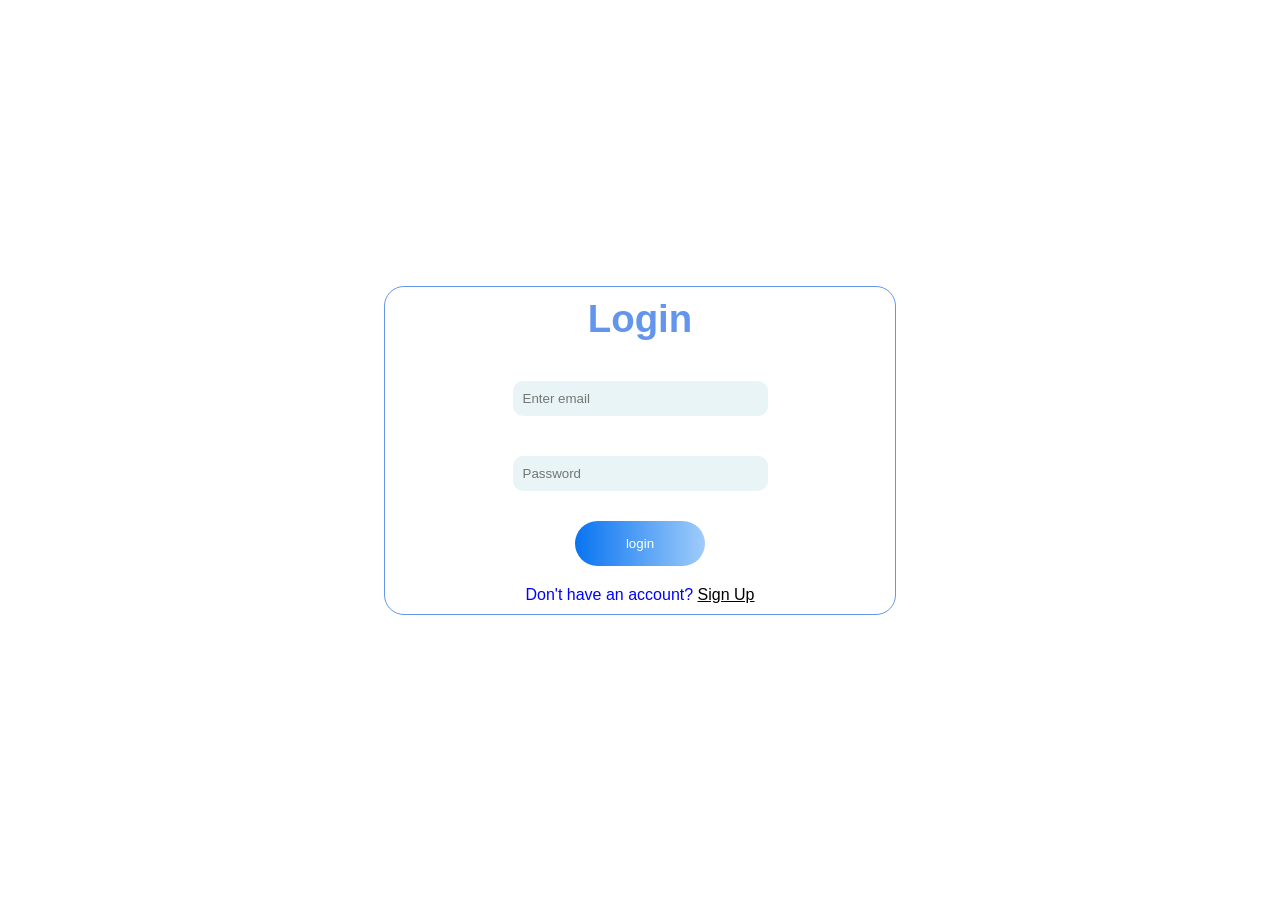
<file: index.html>
<!DOCTYPE html>
<html lang="en">
<head>
    <meta charset="UTF-8">
    <meta name="viewport" content="width=device-width, initial-scale=1.0">
    <title>Libra:LibraryMangement</title>
<link rel="icon" href="https://e7.pngegg.com/pngimages/223/94/png-clipart-new-testament-chapter-by-chapter-old-testament-logo-book-book-blue-other-thumbnail.png" type="image/x-icon">

    <link rel="stylesheet" href="index.css">
</head>
<body>

    <div class="box" id="bx">
        <h1>Login</h1>
        <input type="email" placeholder="Enter email" class="e"  id="eb" required>
        <input type="password" placeholder="Password" class="p"  id="pb" required>
        <div><button type="submit" id="sb" onclick="login()">login</button></div>
        <p style="color:blue;">Don't have an account? <a href="register.html" style="color:black;">Sign Up</a></p>
</div>
    <div class="otp box" id="obx">
         <h1>OTP Verification</h1>
        <input type="number" placeholder="Enter otp" class="e" id="ob" required>
<div><button type="submit" id="vb" onclick="verify()">Verify</button></div>
</div>
      <script src="index.js"></script>  
</body>
</html>
</file>
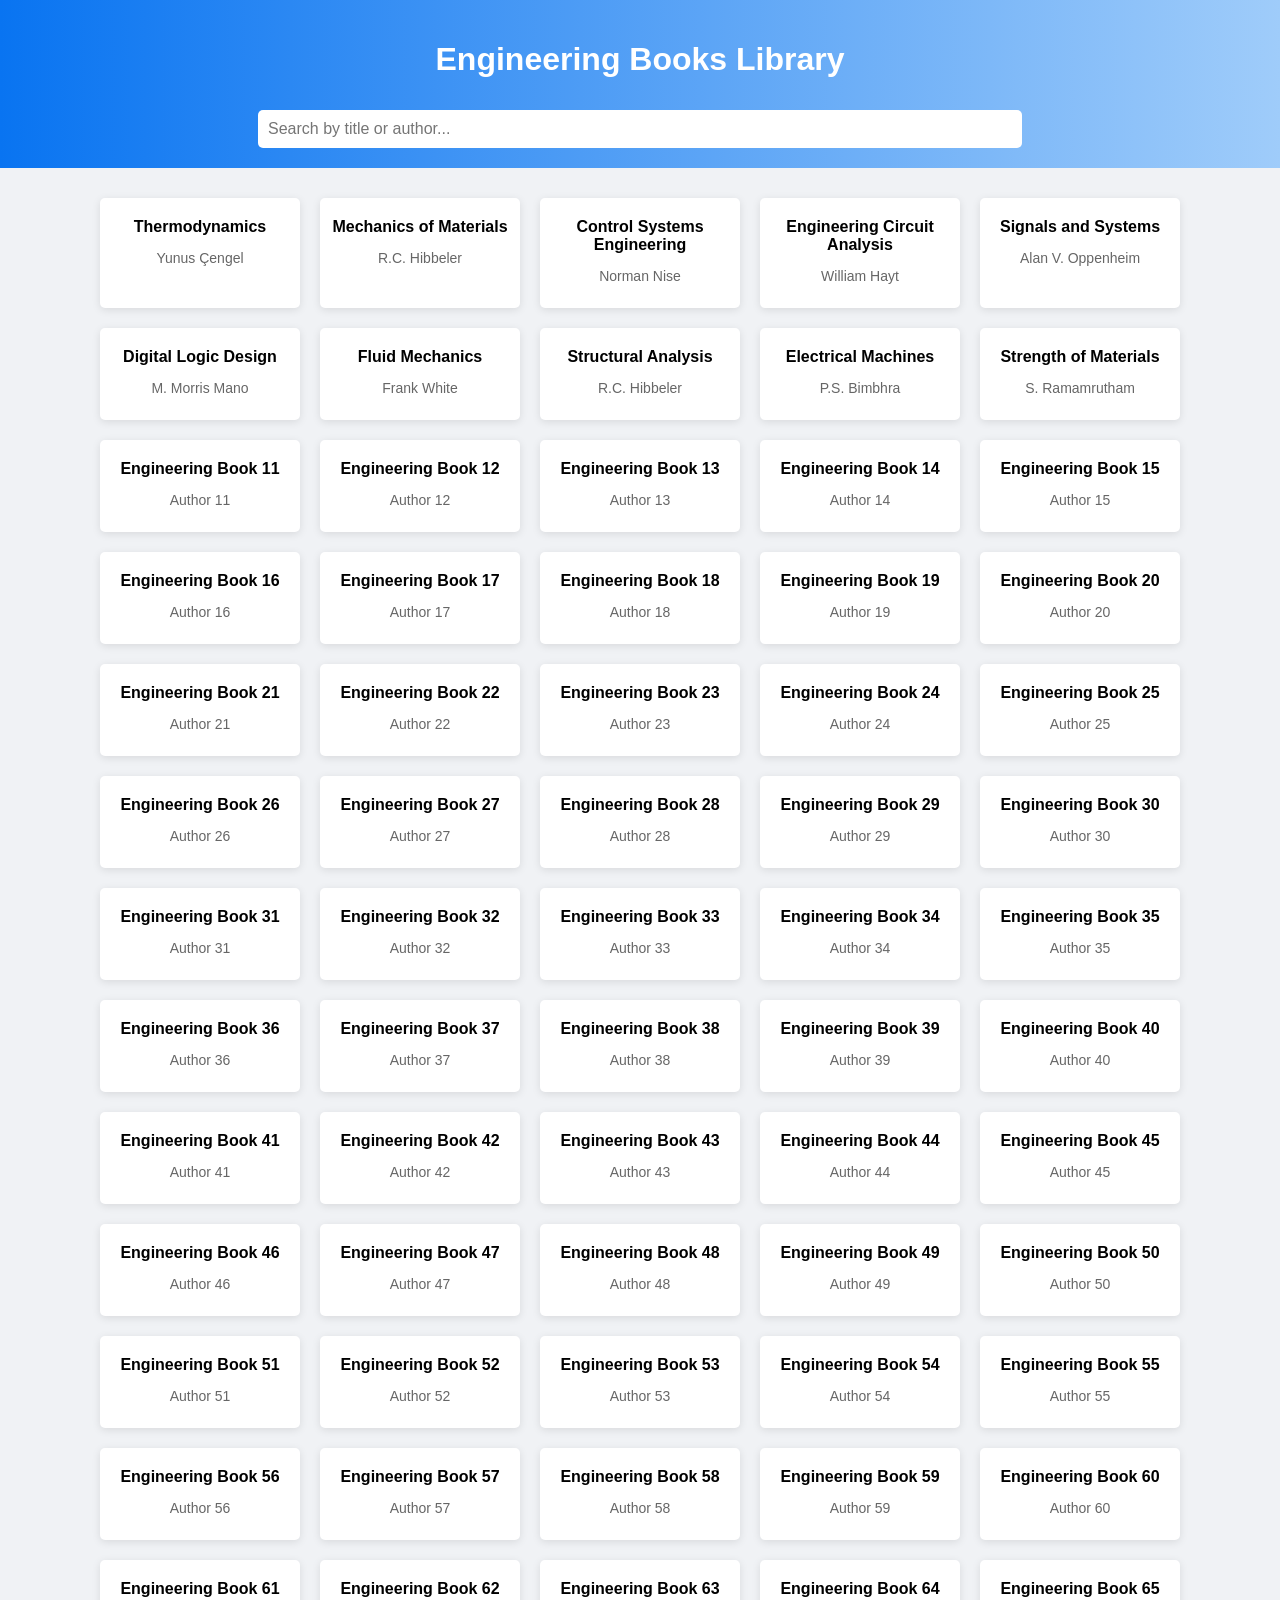
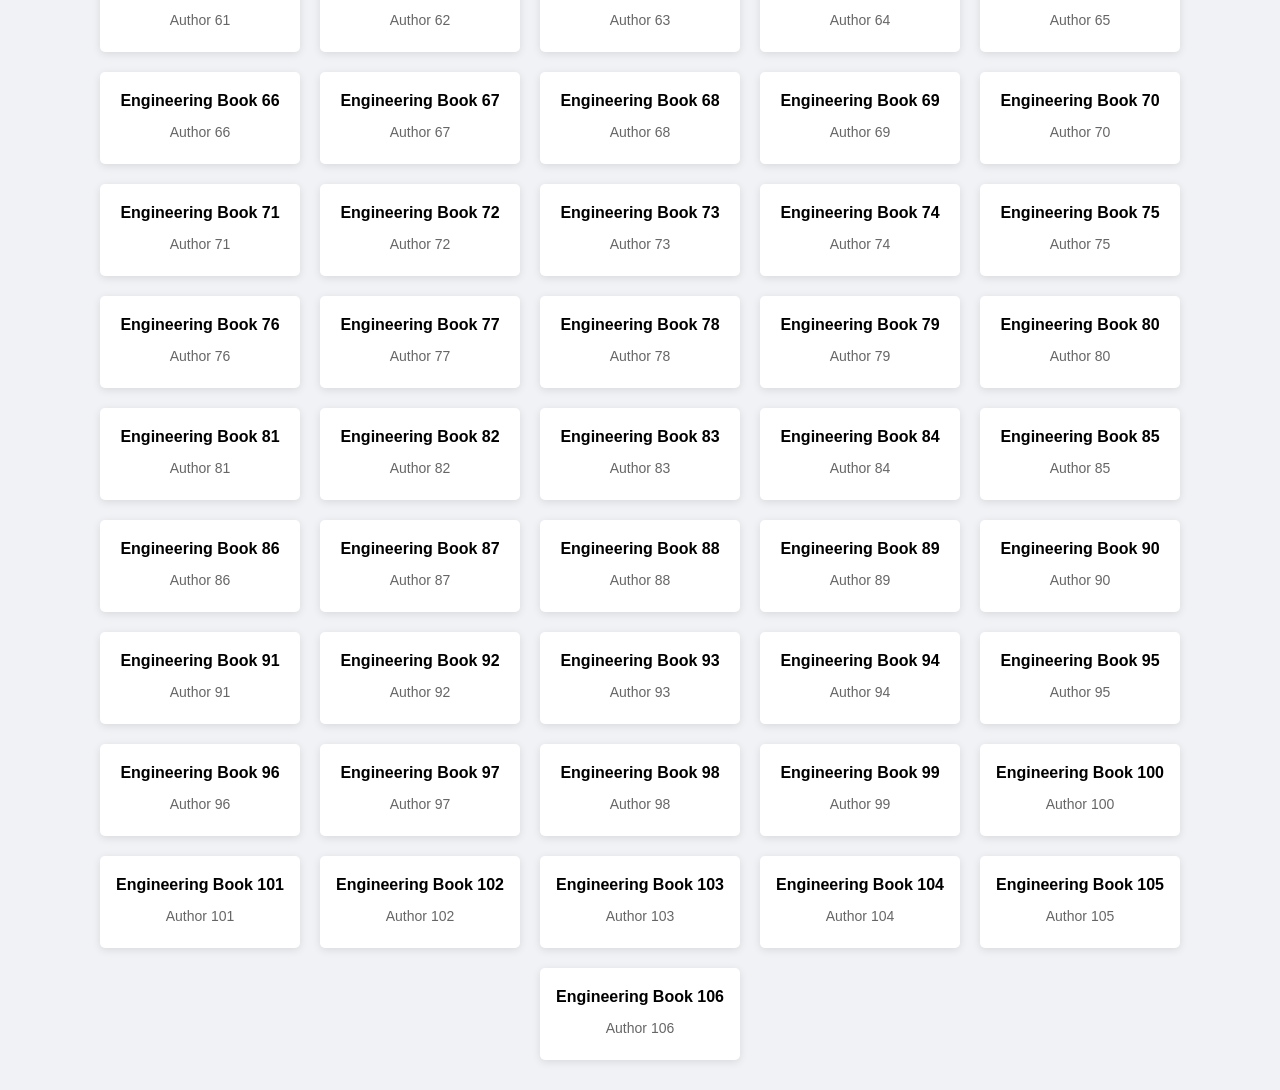
<file: book.html>
<!DOCTYPE html>
<html lang="en">
<head>
  <meta charset="UTF-8">
  <link rel="icon" href="https://e7.pngegg.com/pngimages/223/94/png-clipart-new-testament-chapter-by-chapter-old-testament-logo-book-book-blue-other-thumbnail.png" type="image/x-icon">
  <title>Engineering Books Library</title>
  <link rel="stylesheet" href="book.css">
</head>
<body>
<header>
    <h1>Engineering Books Library</h1>
    <input type="text" id="search" placeholder="Search by title or author..." />
  </header>

  <main id="book-list"></main>
<script src="book.js"></script>
</body>
</html>
</file>
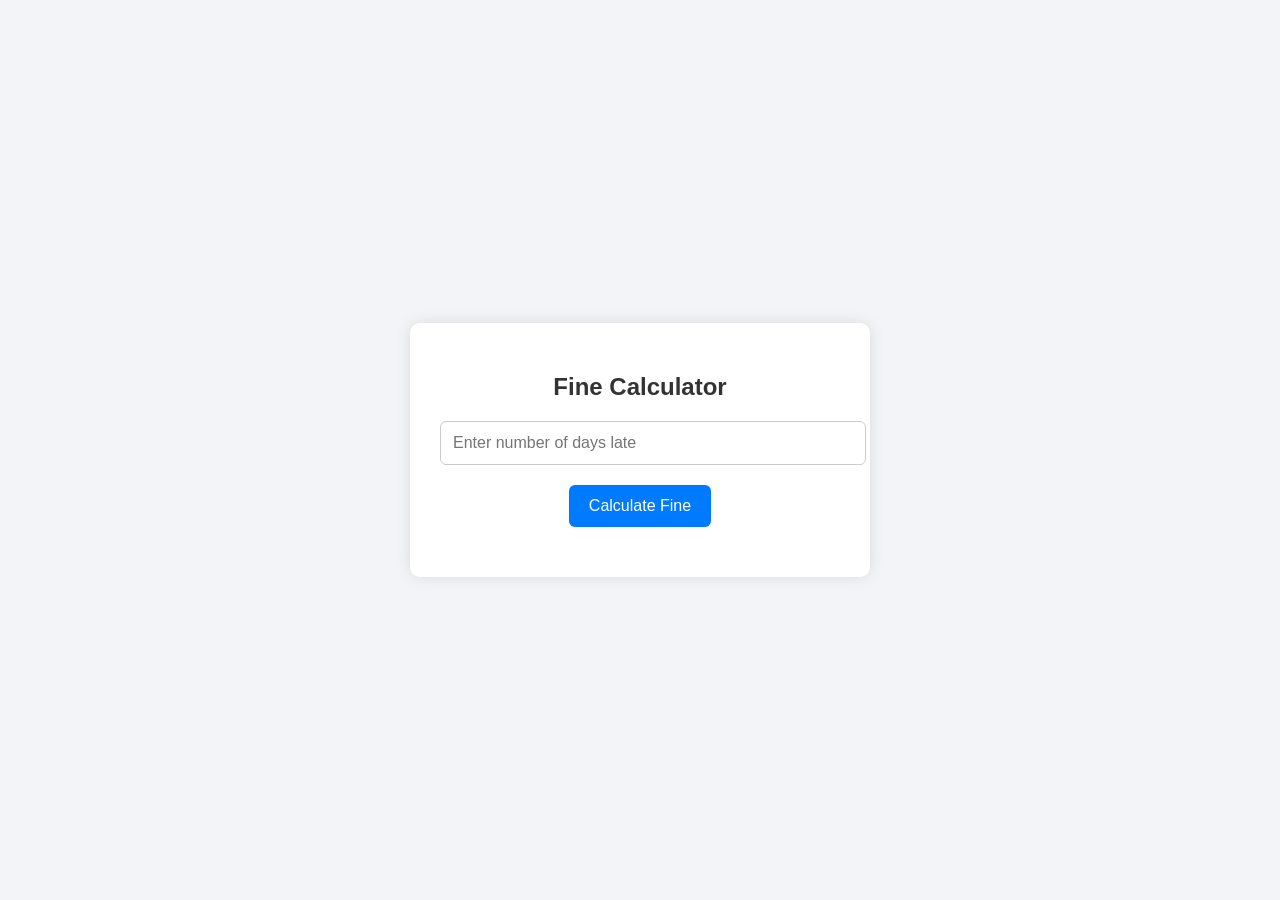
<file: fine.html>
<!DOCTYPE html>
<html lang="en">
<head>
  <meta charset="UTF-8">
  <meta name="viewport" content="width=device-width, initial-scale=1">
    <link rel="icon" href="https://e7.pngegg.com/pngimages/223/94/png-clipart-new-testament-chapter-by-chapter-old-testament-logo-book-book-blue-other-thumbnail.png" type="image/x-icon">
  <title>Fine Calculation</title>
  <link rel="stylesheet" href="fine.css">
  
</head>
<body>
  <div class="container">
    <h2>Fine Calculator</h2>
    <input type="number" id="daysLate" placeholder="Enter number of days late" min="0">
    <button onclick="calculateFine()">Calculate Fine</button>
    <div id="result"></div>
  </div>

  <script src="fine.js"></script>
</body>
</html>
</file>
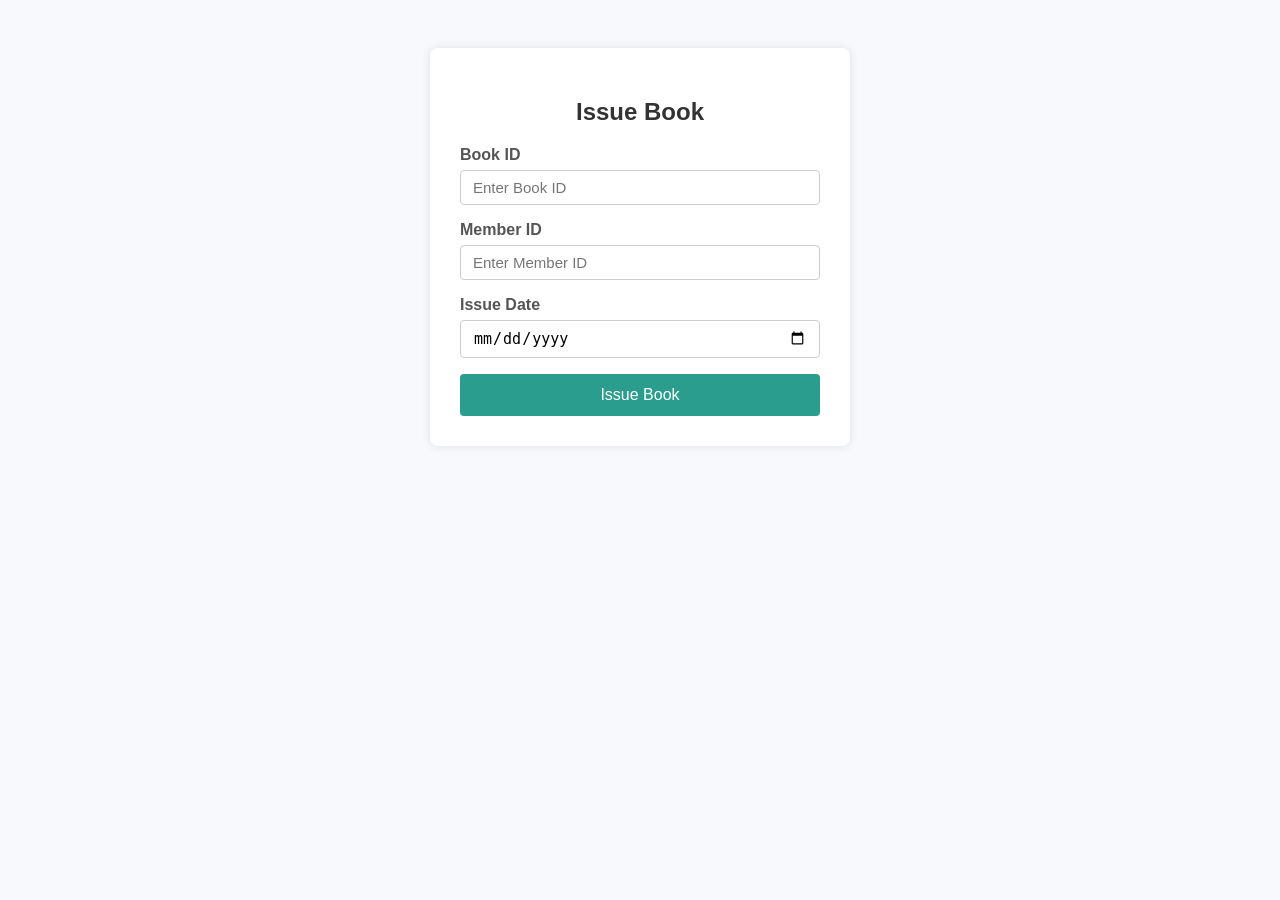
<file: ib.html>
<!DOCTYPE html>
<html lang="en">
<head>
<meta charset="UTF-8" />
<meta name="viewport" content="width=device-width, initial-scale=1" />
<title>Issue Book - Library Management</title>
<link rel="icon" href="https://e7.pngegg.com/pngimages/223/94/png-clipart-new-testament-chapter-by-chapter-old-testament-logo-book-book-blue-other-thumbnail.png" type="image/x-icon">
  <link rel="stylesheet" href="media.css">
<style>
  body {
    font-family: Arial, sans-serif;
    background: #f7f9fc;
    display: flex;
    justify-content: center;
    padding: 40px;
  }
  .issue-book-container {
    background: white;
    padding: 30px;
    border-radius: 8px;
    width: 360px;
    box-shadow: 0 0 10px rgb(0 0 0 / 0.1);
  }
  h2 {
    margin-bottom: 20px;
    color: #333;
    text-align: center;
  }
  label {
    display: block;
    margin-bottom: 6px;
    font-weight: bold;
    color: #555;
  }
  input[type="text"], input[type="date"] {
    width: 100%;
    padding: 8px 12px;
    margin-bottom: 16px;
    border: 1px solid #ccc;
    border-radius: 4px;
    box-sizing: border-box;
    font-size: 15px;
  }
  button {
    width: 100%;
    padding: 12px;
    background: #2a9d8f;
    border: none;
    color: white;
    font-size: 16px;
    cursor: pointer;
    border-radius: 4px;
  }
  button:hover {
    background: #21867a;
  }
  .message {
    margin-top: 20px;
    padding: 15px;
    border-radius: 5px;
  }
  .message.success {
    background: #d4edda;
    color: #155724;
  }
  .message.error {
    background: #f8d7da;
    color: #721c24;
  }
</style>
</head>
<body>

<div class="issue-book-container">
  <h2>Issue Book</h2>
  <form id="issueBookForm">
    <label for="bookId">Book ID</label>
    <input type="text" id="bookId" name="bookId" required placeholder="Enter Book ID" />

    <label for="memberId">Member ID</label>
    <input type="text" id="memberId" name="memberId" required placeholder="Enter Member ID" />

    <label for="issueDate">Issue Date</label>
    <input type="date" id="issueDate" name="issueDate" required />

    <button type="submit">Issue Book</button>
  </form>
  <div id="message" class="message" style="display:none;"></div>
</div>

<script>
  document.getElementById('issueBookForm').addEventListener('submit', function(e) {
    e.preventDefault();

    const bookId = document.getElementById('bookId').value.trim();
    const memberId = document.getElementById('memberId').value.trim();
    const issueDate = document.getElementById('issueDate').value;

    const messageDiv = document.getElementById('message');

    // Simple validation
    if (!bookId || !memberId || !issueDate) {
      messageDiv.style.display = 'block';
      messageDiv.className = 'message error';
      messageDiv.textContent = 'Please fill in all fields.';
      return;
    }

    // Here you would typically send data to server via AJAX/fetch
    // For demo, just show confirmation message

    messageDiv.style.display = 'block';
    messageDiv.className = 'message success';
    messageDiv.innerHTML = `<strong>Success!</strong><br>Book ID <em>${bookId}</em> has been issued to Member ID <em>${memberId}</em> on <em>${issueDate}</em>.`;

    // Reset form
    this.reset();
  });
</script>

</body>
</html>
</file>
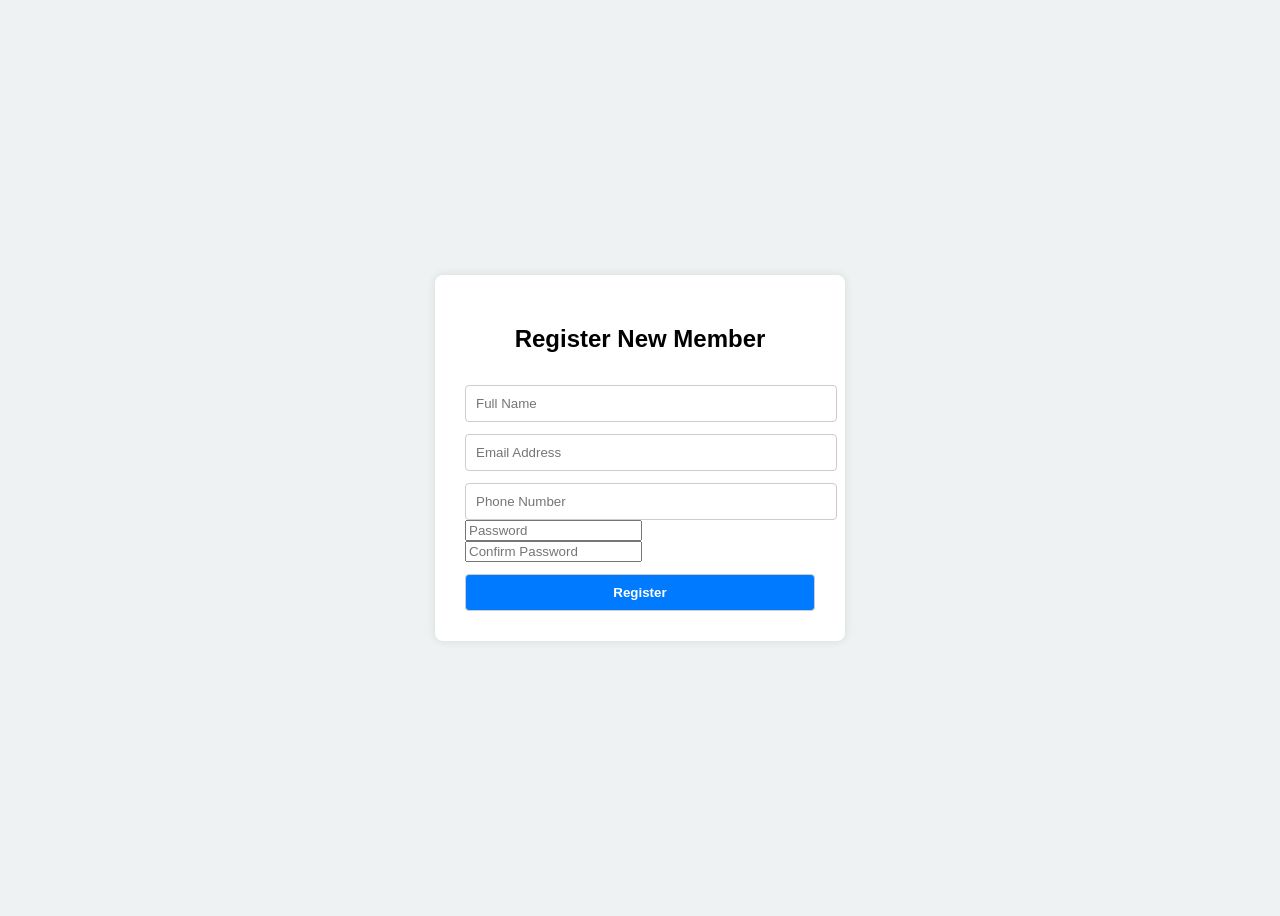
<file: register.html>
<!DOCTYPE html>
<html lang="en">
<head>
    <meta charset="UTF-8">
    <title>Library Member Registration</title>
    <link rel="stylesheet" href="register.css">
</head>
<body>
<div class="form-container">
    <h2>Register New Member</h2>
    <form action="register.php" method="POST">
        <input type="text" name="full_name" placeholder="Full Name" required>
<input type="email" name="email" placeholder="Email Address" required>
        <input type="text" name="phone" placeholder="Phone Number" required>
        <input type="password" name="password" placeholder="Password" required>
        <input type="password" name="confirm_password" placeholder="Confirm Password" required>
        <input type="submit" value="Register">
    </form>
</div>
</body>
</html>
</file>
<file: index.css>
*{
    margin: 0;
    padding: 0;
    box-sizing: border-box;
    font-family: Verdana, Geneva, Tahoma, sans-serif;
}
html,body{
    height: 100%;
    width: 100%;
}
body{
background: url(https://images.unsplash.com/photo-1507738978512-35798112892c?q=80&w=2070&auto=format&fit=crop&ixlib=rb-4.1.0&ixid=M3wxMjA3fDB8MHxwaG90by1wYWdlfHx8fGVufDB8fHx8fA%3D%3D);

font-size: 16px;
background-size: cover;
background-repeat: no-repeat;
background-position: center;
display: flex;
justify-content: space-around;
align-items: center;
}


.box{
width: 40%;

    text-align: center;
color:cornflowerblue;
border: 1px solid cornflowerblue;
border-radius:20px ;
backdrop-filter: blur(5px);
padding-bottom: 10px;
padding-top: 10px;
}
input{
width:50%;
border-radius: 10px;
padding: 10px;
 margin: 10px auto;
border: none;
background-color: rgb(232, 244, 245);

}
input.e{
    margin: 40px auto 30px auto;
}
button{
    margin: 20px auto;
    padding: 15px 10%;
    border-radius: 40px;
    border: none;
    color:white;
background:linear-gradient(to left, #9fccfa,#0974f1);
cursor: pointer;
}

h1{
    font-size: 3vw;
}
@media (max-width:800px) {
    .box{
        height: 45vh;
        width: 70vw;

    }
    h1{
        font-size: 5vw;
    }
}

div.otp{
    display: none;
}
</file>
<file: book.css>
body {
      font-family: Arial, sans-serif;
      margin: 0;
      padding: 0;
      background-color: #f0f2f5;
    }

    header {
background:linear-gradient(to left, #9fccfa,#0974f1);
      color: white;
      padding: 20px;
      text-align: center;
    }

    header input {
      width: 60%;
      padding: 10px;
      margin-top: 10px;
      font-size: 16px;
      border: none;
      border-radius: 5px;
    }

    #book-list {
      display: flex;
      flex-wrap: wrap;
      justify-content: center;
      padding: 20px;
    }

    .book {
      background-color: #fff;
      border-radius: 5px;
      box-shadow: 0 2px 8px rgba(0,0,0,0.1);
      width: 180px;
      margin: 10px;
      padding: 10px;
      text-align: center;
    }

    .book img {
      width: 100%;
      height: 250px;
      object-fit: cover;
      border-radius: 5px;
    }

    .book h3 {
      font-size: 16px;
      margin: 10px 0 5px;
    }

    .book p {
      font-size: 14px;
      color: #666;
    }
</file>
<file: fine.css>
body {
      font-family: Arial, sans-serif;
      background-color: #f2f4f8;
      display: flex;
      justify-content: center;
      align-items: center;
      height: 100vh;
      margin: 0;
    }

    .container {
      background-color: white;
      padding: 30px;
      border-radius: 10px;
      box-shadow: 0 0 15px rgba(0,0,0,0.1);
      width: 100%;
      max-width: 400px;
      text-align: center;
    }

    h2 {
      margin-bottom: 20px;
      color: #333;
    }

    input {
      width: 100%;
      padding: 12px;
      margin-bottom: 20px;
      border: 1px solid #ccc;
      border-radius: 6px;
      font-size: 16px;
    }

    button {
      background-color: #007BFF;
      color: white;
      padding: 12px 20px;
      border: none;
      border-radius: 6px;
      font-size: 16px;
      cursor: pointer;
    }

    button:hover {
      background-color: #0056b3;
    }

    #result {
      margin-top: 20px;
      font-size: 18px;
      color: #444;
    }
</file>
<file: media.css>
@media (max-width:921px) {
    ul{
        display: none;
    }
    i{
        display: block;
    }
a:hover{
font-size: 30px;

}
.landingpage{
    /* flex-wrap: wrap; */
    flex-direction: column;
}
.cont{
    margin-top: 5%;
    width: 100%;
    height: 70%;
    

}
.conti{
    width: 100%;
height: 30%;


}
.sub{
    font-size:1.0rem ;
}

}
@media (max-width:250px) {
    h1{
        font-size: 15px;
    }
    p{
        font-size: 10px;
    }
}
@media (max-width:150px) {
    h1{
        font-size: 10px;
    }
    p{
        font-size: 10px;
    }
}
@media (max-width: 600px) {
    .location{
        flex-direction: column;
    }
    .map{
        width: 100%;
    }
    .address{

        margin-top: 5px;
        width: 100%;
    }
}
.ml{
   position: absolute;
   left:0%;
   top:6%;
   display:inline-block;
    flex-direction: column;
    width: 100vw;
background:linear-gradient(to left, #9fccfa,#0974f1);
    text-align: center;
  
}
@media (max-width:800px) {
    .about{
        flex-direction: column;
    }
    h1{
        font-size: 20px;
    }
    p{
        font-size: 10px;
    }
}

@media (max-width: 768px) {
  .stats-container {
    grid-template-columns: repeat(2, 1fr);
  }
}

@media (max-width: 480px) {
  .stats-container {
    grid-template-columns: 1fr;
  }
}
</file>
<file: register.css>
body {
            font-family: Arial, sans-serif;
            background: #eef2f3;
            display: flex;
            justify-content: center;
            align-items: center;
            height: 100vh;
        }

        .form-container {
            background: white;
            padding: 30px;
            border-radius: 8px;
            box-shadow: 0px 0px 10px rgba(0,0,0,0.1);
            width: 350px;
        }

        h2 {
            text-align: center;
            margin-bottom: 20px;
        }

        input[type="text"],
        input[type="email"],
        input[type="submit"] {
            width: 100%;
            padding: 10px;
            margin-top: 12px;
            border: 1px solid #ccc;
            border-radius: 4px;
        }

        input[type="submit"] {
            background-color: #007BFF;
            color: white;
            cursor: pointer;
            font-weight: bold;
        }

        input[type="submit"]:hover {
            background-color: #0056b3;
        }
</file>
